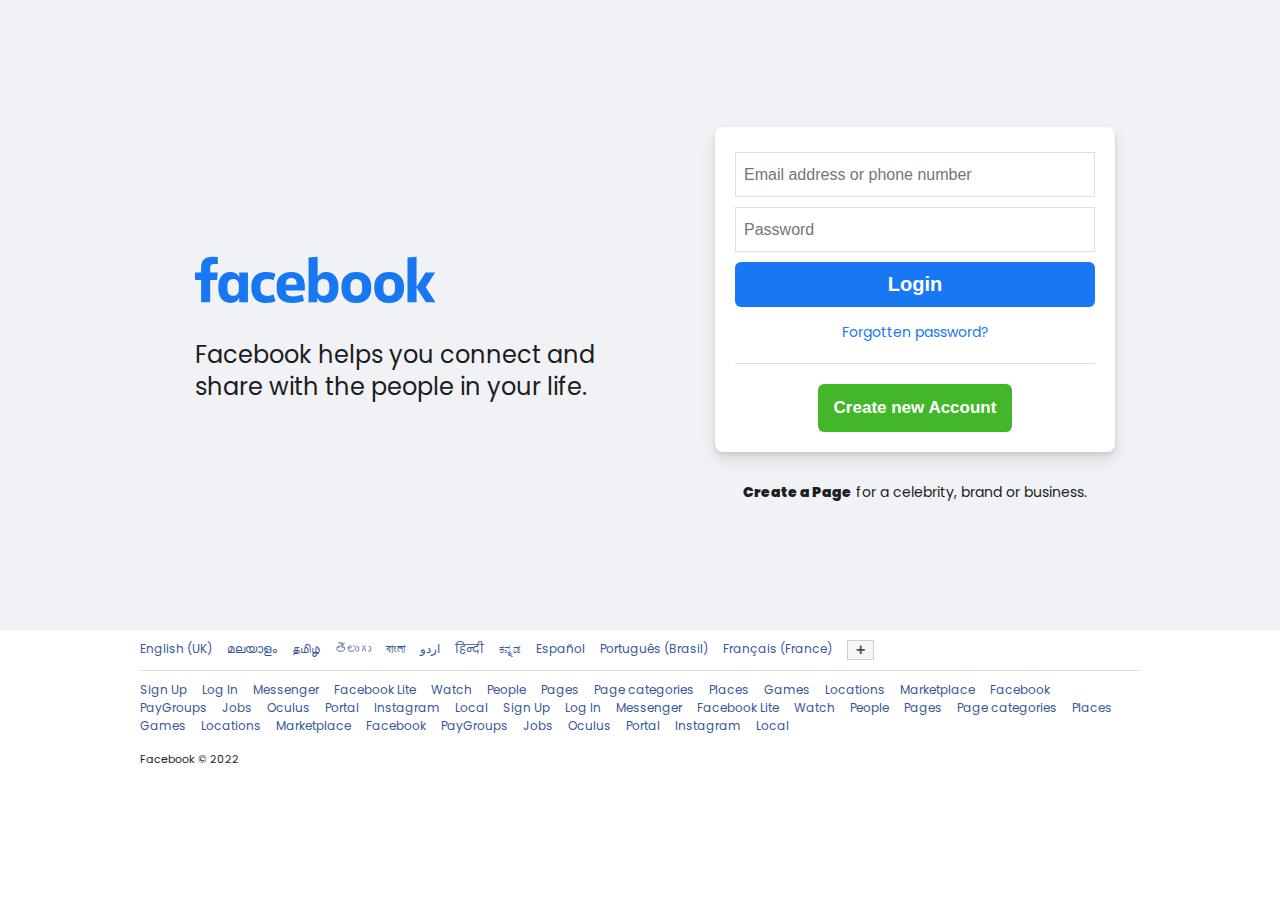
<file: index.html>
<!DOCTYPE html>
<html lang="en">

<head>
    <meta charset="UTF-8">
    <meta http-equiv="X-UA-Compatible" content="IE=edge">
    <meta name="viewport" content="width=device-width, initial-scale=1.0">
    <title>Facebook</title>
    <link rel="preconnect" href="https://fonts.gstatic.com">
    <link href="https://fonts.googleapis.com/css2?family=Poppins:wght@400;500;600;700&display=swap" rel="stylesheet">
    <link rel="stylesheet" href="style.css">
</head>

<body>
    <main>
        <div class="row">
            <div class="col-logo">
                <img src="image.svg" alt="Logo">
                <h2>Facebook helps you connect and share with the people in your life.</h2>
            </div>
            <div class="col-form">
                <div class="form-container">
                    <input type="text" placeholder="Email address or phone number">
                    <input type="password" placeholder="Password">
                    <button class="btn-login">Login</button>
                    <a href="#">Forgotten password?</a>
                    <button class="btn-new">Create new Account</button>
                </div>
                <p><a href="#"><b>Create a Page</b></a> for a celebrity, brand or business.</p>
            </div>
        </div>
    </main>
    <footer>
        <div class="footer-contents">
            <ol>
                <li>English (UK)</li>
                <li><a href="#">മലയാളം</a></li>
                <li><a href="#">தமிழ்</a></li>
                <li><a href="#">తెలుగు</a></li>
                <li><a href="#">বাংলা</a></li>
                <li><a href="#">اردو</a></li>
                <li><a href="#">हिन्दी</a></li>
                <li><a href="#">ಕನ್ನಡ</a></li>
                <li><a href="#">Español</a></li>
                <li><a href="#">Português (Brasil)</a></li>
                <li><a href="#">Français (France)</a></li>
                <li><button>+</button></li>
            </ol>

            <ol>
                <li><a href="#">Sign Up</a></li>
                <li><a href="#">Log In </a></li>
                <li><a href="#">Messenger</a></li>
                <li><a href="#">Facebook Lite</a></li>
                <li><a href="#">Watch</a></li>
                <li><a href="#">People</a></li>
                <li><a href="#">Pages</a></li>
                <li><a href="#">Page categories</a></li>
                <li><a href="#">Places</a></li>
                <li><a href="#">Games</a></li>
                <li><a href="#">Locations</a></li>
                <li><a href="#">Marketplace</a></li>
                <li><a href="#">Facebook</a></li>
                <li><a href="#">PayGroups</a></li>
                <li><a href="#">Jobs</a></li>
                <li><a href="#">Oculus</a></li>
                <li><a href="#">Portal</a></li>
                <li><a href="#">Instagram</a></li>
                <li><a href="#">Local</a></li>
                <li><a href="#">Sign Up</a></li>
                <li><a href="#">Log In </a></li>
                <li><a href="#">Messenger</a></li>
                <li><a href="#">Facebook Lite</a></li>
                <li><a href="#">Watch</a></li>
                <li><a href="#">People</a></li>
                <li><a href="#">Pages</a></li>
                <li><a href="#">Page categories</a></li>
                <li><a href="#">Places</a></li>
                <li><a href="#">Games</a></li>
                <li><a href="#">Locations</a></li>
                <li><a href="#">Marketplace</a></li>
                <li><a href="#">Facebook</a></li>
                <li><a href="#">PayGroups</a></li>
                <li><a href="#">Jobs</a></li>
                <li><a href="#">Oculus</a></li>
                <li><a href="#">Portal</a></li>
                <li><a href="#">Instagram</a></li>
                <li><a href="#">Local</a></li>
            </ol>
            <small>Facebook © 2022</small>
        </div>
    </footer>
</body>

</html>
</file>
<file: style.css>
* {
    padding: 0;
    margin: 0;
    box-sizing: border-box;
}

body {
    font-family: 'Poppins', sans-serif;
    background-color: #f0f2f5;
    color: #1c1e21;
}

main {
    height: 70vh;
    width: 100vw;
    position: relative;
    margin: 0 auto;
}

footer {
    height: 30vh;
    background-color: #ffffff;
}

.row {
    display: flex;
    justify-content: space-around;
    align-items: center;
    width: 100%;
    max-width: 1000px;
    position: absolute;
    left: 50%;
    top: 50%;
    transform: translate(-50%, -50%);
}

.col-logo {
    flex: 0 0 50%;
    text-align: left;
}

.col-form {
    flex: 0 0 40%;
    text-align: center;
}

.col-logo img {
    left: 75%;
    max-width: 300px;

    
}

.col-logo h2 {
    font: 26px;
    font-weight: 400;
    padding: 0 30px;
    line-height: 32px;
}

.col-form .form-container {
    background-color: #ffffff;
    border: none;
    border-radius: 8px;
    box-shadow: 0 2px 4px rgba(0, 0, 0, 0.1), 0 8px 16px rgba(0, 0, 0, 0.1);
    margin-bottom: 30px;
    padding: 20px;
    max-width: 400px;
}

.col-form .form-container input, .col-form .form-container .btn-login {
    width: 100%;
    margin: 5px 0;
    height: 45px;
    vertical-align: middle;
    font-size: 16px;
}

.col-form .form-container input {
    border: 1px solid #dddfe2;
    color: #1d2129;
    padding: 0 8px;
    outline: none;
}

.col-form .form-container input:focus {
    border-color: #1877f2;
    box-shadow: 0 0 0 2px #e7f3ff;
}

.col-form .form-container .btn-login {
    background-color: #1877f2;
    border: none;
    border-radius: 6px;
    font-size: 20px;
    padding: 0 16px;
    color: #ffffff;
    font-weight: 700;
}

.col-form .form-container a {
    display: block;
    color: #1877f2;
    font-size: 14px;
    text-decoration: none;
    padding: 10px 0 20px;
    border-bottom: 1px solid #dadde1;
}

.col-form .form-container a:hover {
    text-decoration: underline;
}

.col-form .form-container .btn-new {
    background-color: #42b72a;
    border: none;
    border-radius: 6px;
    font-size: 17px;
    line-height: 48px;
    padding: 0 16px;
    color: #ffffff;
    font-weight: 700;
    margin-top: 20px;
}

.col-form p {
    font-size: 14px;
}

.col-form p a {
    text-decoration: none;
    color: #1c1e21;
    font-weight: 600;
}

.col-form p a:hover {
    text-decoration: underline;
}

.footer-contents {
    position: relative;
    max-width: 1000px;
    margin: 0 auto;
}

footer ol {
    display: flex;
    flex-wrap: wrap;
    list-style-type: none;
    padding: 10px 0;
}

footer ol:first-child {
    border-bottom: 1px solid #dddfe2;
}

footer ol:first-child li:last-child button {
    background-color: #f5f6f7;
    border: 1px solid #ccd0d5;
    outline: none;
    color: #4b4f56;
    padding: 0 8px;
    font-weight: 700;
    font-size: 16px;
}

footer ol li {
    padding-right: 15px;
    font-size: 12px;
    color: #385898;
}

footer ol li a {
    text-decoration: none;
    color: #385898;
}

footer ol li a:hover {
    text-decoration: underline;
}

footer small {
    font-size: 11px;
}
</file>
